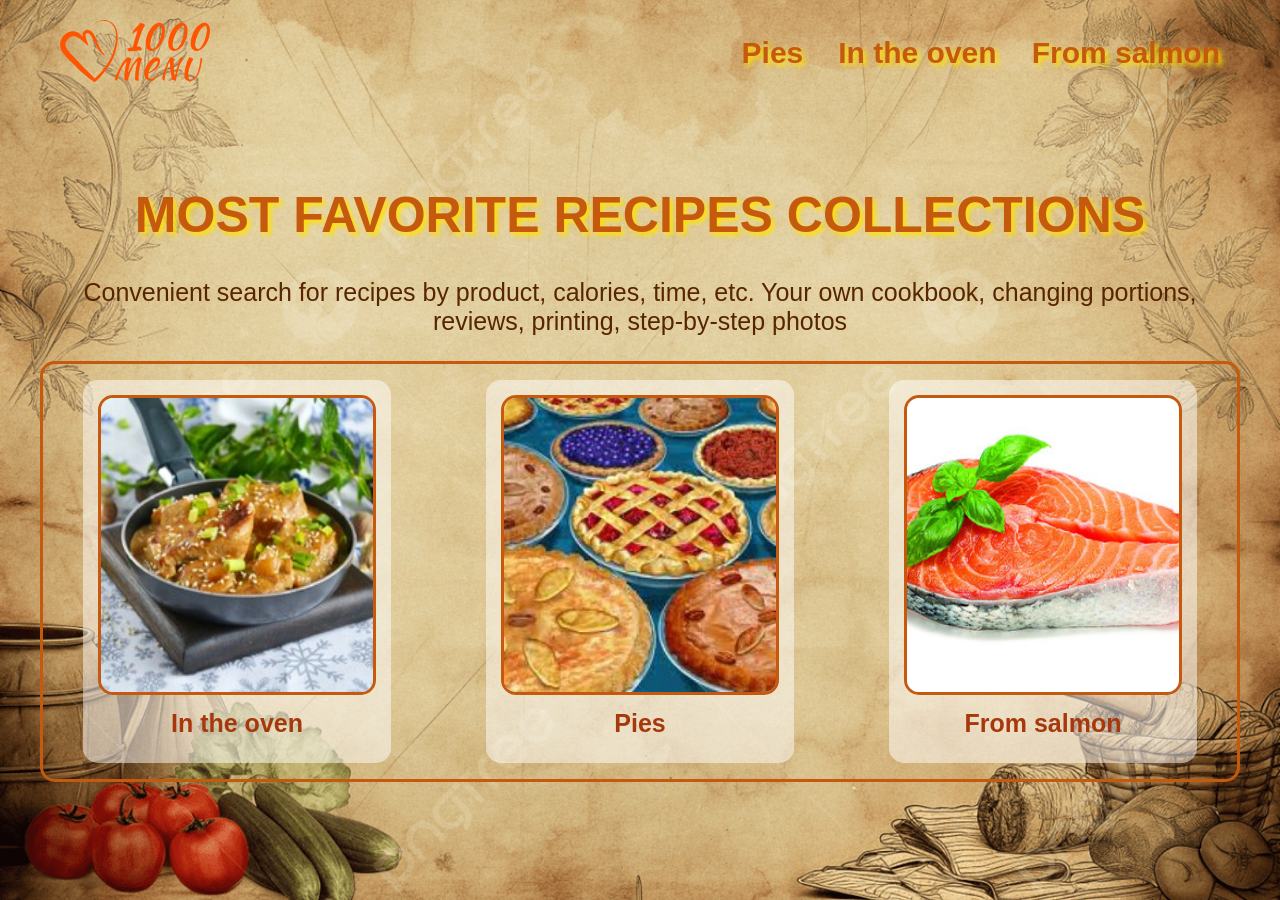
<file: index.htm>
<!DOCTYPE html>
<html lang="en">

<head>
  <meta charset="UTF-8">
  <meta name="viewport" content="width=device-width, initial-scale=1.0">
  <title>Odin Recipes</title>
  <link rel="stylesheet" href="./CSS/style.css">
</head>

<body>
  <header class="header">
    <div class="container">
      <div class="header-inner">
        <a href="#"><img class="logo" src="./images/logo.svg" alt="Logo site"></a>
        <nav class="menu">
          <ul class="menu-list">
            <li class="menu-item">
              <a href="" class="menu-link">Pies</a>
            </li>
            <li class="menu-item">
              <a href="" class="menu-link">In the oven</a>
            </li>
            <li class="menu-item">
              <a href="" class="menu-link">From salmon</a>
            </li>
          </ul>
        </nav>
      </div>
    </div>
  </header>

  <main class="main">
    <div class="container">
      <h1 class="main-title">MOST FAVORITE RECIPES COLLECTIONS</h1>
      <p class="main-text">Convenient search for recipes by product, calories, time, etc. Your own cookbook, changing
        portions, reviews, printing, step-by-step photos</p>
      <div class="recipes-images">
        <a href="./oven.html" target="_blank" rel="noopener noreferrer">
          <figure>
            <img class="recipes-images-img" src="./images/oven.jpg" alt="In the oven">
            <figcaption class="recipes-images-caption">In the oven</figcaption>
          </figure>
        </a>

        <a href="./pies.html" target="_blank" rel="noopener noreferrer">
          <figure>
            <img class="recipes-images-img" src="./images/pie.jpg" alt="Pies">
            <figcaption class="recipes-images-caption">Pies</figcaption>
          </figure>
        </a>

        <a href="./recipes/salmon.html" target="_blank" rel="noopener noreferrer">
          <figure>
            <img class="recipes-images-img" src="./images/salmon.jpg" alt="From salmon">
            <figcaption class="recipes-images-caption">From salmon</figcaption>
          </figure>
        </a>

      </div>
    </div>
  </main>

</body>

</html>
</file>
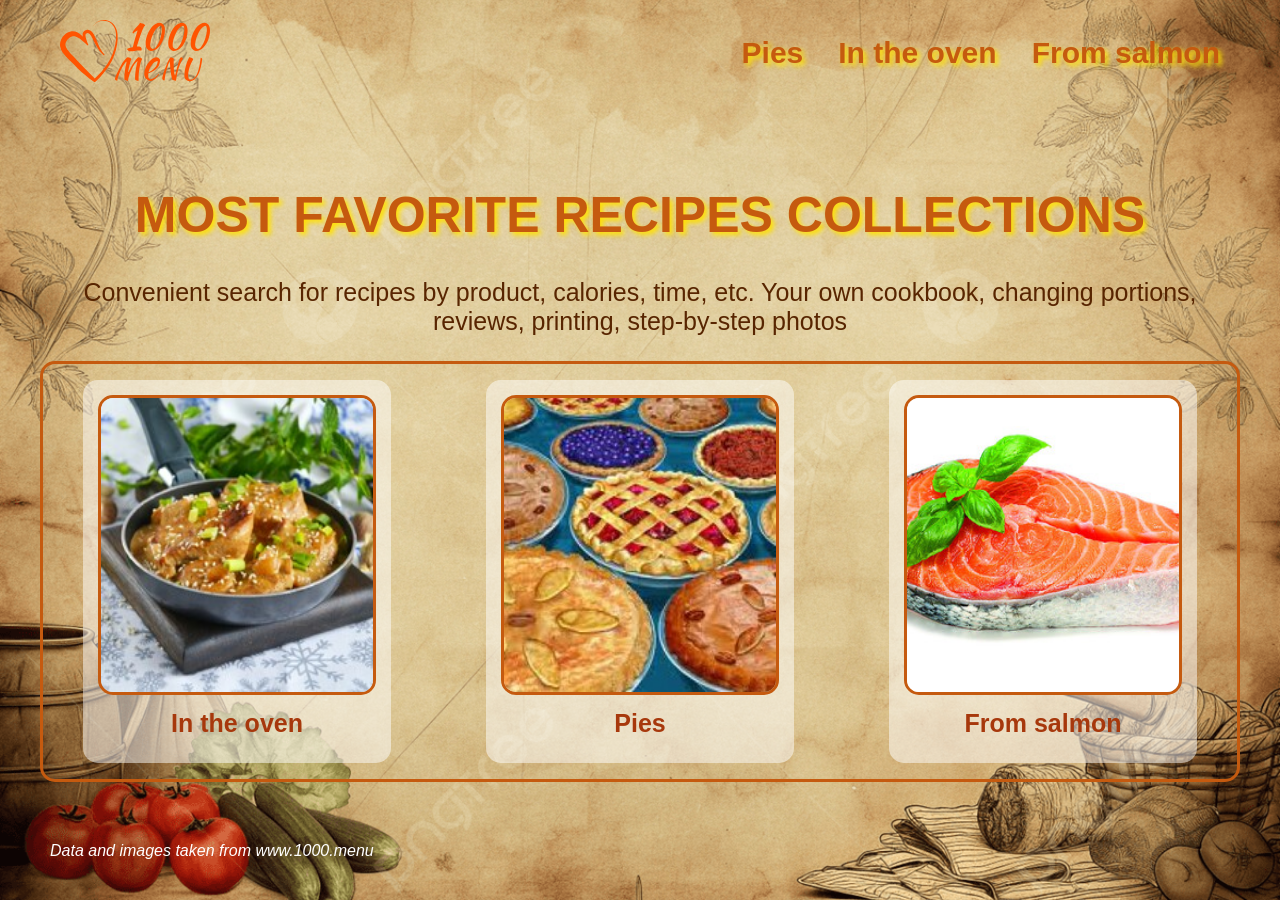
<file: index.html>
<!DOCTYPE html>
<html lang="en">

<head>
  <meta charset="UTF-8">
  <meta name="viewport" content="width=device-width, initial-scale=1.0">
  <title>Odin Recipes</title>
  <link rel="stylesheet" href="./CSS/style.css">
</head>

<body>
  <header class="header">
    <div class="container">
      <div class="header-inner">
        <a href="#"><img class="logo" src="./images/logo.svg" alt="Logo site"></a>
        <nav class="menu">
          <ul class="menu-list">
            <li class="menu-item">
              <a href="./recipes/pies.html" class="menu-link">Pies</a>
            </li>
            <li class="menu-item">
              <a href="./recipes/oven.html" class="menu-link">In the oven</a>
            </li>
            <li class="menu-item">
              <a href="./recipes/salmon.html" class="menu-link">From salmon</a>
            </li>
          </ul>
        </nav>
      </div>
    </div>
  </header>

  <main class="main">
    <div class="container">
      <h1 class="main-title">MOST FAVORITE RECIPES COLLECTIONS</h1>
      <p class="main-text">Convenient search for recipes by product, calories, time, etc. Your own cookbook, changing
        portions, reviews, printing, step-by-step photos</p>
      <div class="recipes-images">
        <a href="./recipes/oven.html" rel="noopener noreferrer">
          <figure>
            <img class="recipes-images-img" src="./images/oven.jpg" alt="In the oven">
            <figcaption class="recipes-images-caption">In the oven</figcaption>
          </figure>
        </a>

        <a href="./recipes/pies.html" rel="noopener noreferrer">
          <figure>
            <img class="recipes-images-img" src="./images/pie.jpg" alt="Pies">
            <figcaption class="recipes-images-caption">Pies</figcaption>
          </figure>
        </a>

        <a href="./recipes/salmon.html" rel="noopener noreferrer">
          <figure>
            <img class="recipes-images-img" src="./images/salmon.jpg" alt="From salmon">
            <figcaption class="recipes-images-caption">From salmon</figcaption>
          </figure>
        </a>
      </div>
    </div>
  </main>
  <footer class="footer">
    <address>Data and images taken from www.1000.menu</address>
  </footer>

</body>

</html>
</file>
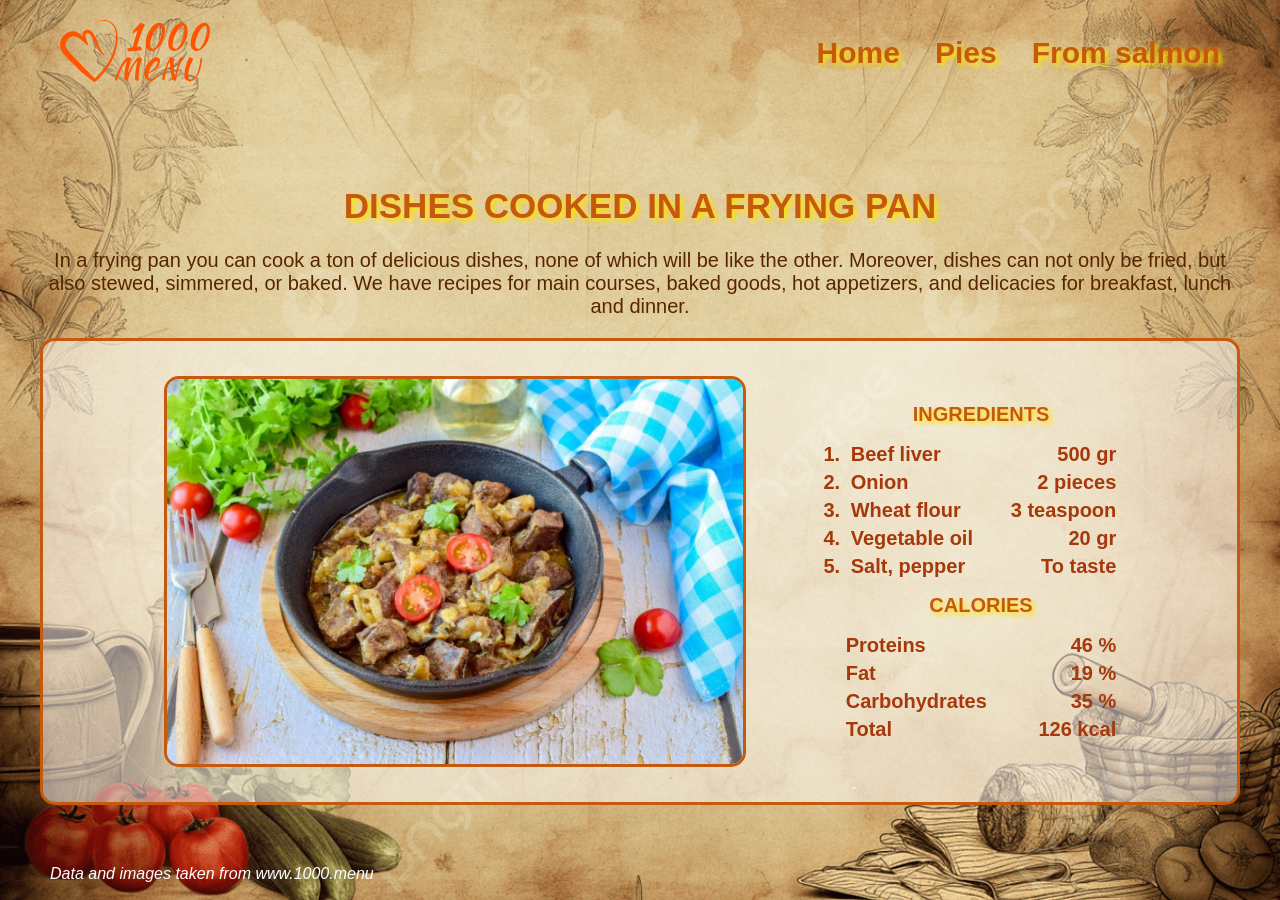
<file: recipes/oven.html>
<!DOCTYPE html>
<html lang="en">

<head>
  <meta charset="UTF-8">
  <meta name="viewport" content="width=device-width, initial-scale=1.0">
  <title>In the oven</title>
  <link rel="stylesheet" href="../CSS/style.css">
</head>

<body>
  <header class="header">
    <div class="container">
      <div class="header-inner">
        <a href="#"><img class="logo" src="../images/logo.svg" alt="Logo site"></a>
        <nav class="menu">
          <ul class="menu-list">
            <li class="menu-item">
              <a href="../index.html" class="menu-link" rel="noopener noreferrer">Home</a>
            </li>
            <li class="menu-item">
              <a href="./pies.html" class="menu-link" rel="noopener noreferrer">Pies</a>
            </li>
            <li class="menu-item">
              <a href="./salmon.html" class="menu-link" rel="noopener noreferrer">From salmon</a>
            </li>
          </ul>
        </nav>
      </div>
    </div>
  </header>

  <main class="main">
    <div class="container">
      <h1 class="main-title-recipe">DISHES COOKED IN A FRYING PAN</h1>
      <p class="main-text-recipe">In a frying pan you can cook a ton of delicious dishes, none of which will be like the
        other. Moreover, dishes can not only be fried, but also stewed, simmered, or baked. We have recipes for main
        courses, baked goods, hot appetizers, and delicacies for breakfast, lunch and dinner.</p>
      <div class="main-wrapper">
        <img class="liver-img" src="../images/pechen.jpg" alt="Beet liver in the oven">

        <div class="main-inner">
          <div class="main-ingr">
            <h2 class="ingr-title">Ingredients</h2>
            <ol class="ingr-list">
              <li class="ingr-number">
                <div class="ingr-inner">
                  <span class="ingr-item">Beef liver</span>
                  <span class="weight">500 gr</span>
                </div>
              </li>
              <li class="ingr-number">
                <div class="ingr-inner">
                  <span class="ingr-item">Onion</span>
                  <span class="weight">2 pieces</span>
                </div>
              </li>
              <li class="ingr-number">
                <div class="ingr-inner">
                  <span class="ingr-item">Wheat flour</span>
                  <span class="weight">3 teaspoon</span>
                </div>
              </li>
              <li class="ingr-number">
                <div class="ingr-inner">
                  <span class="ingr-item">Vegetable oil</span>
                  <span class="weight">20 gr</span>
                </div>
              </li>
              <li class="ingr-number">
                <div class="ingr-inner">
                  <span class="ingr-item">Salt, pepper</span>
                  <span class="weight">To taste</span>
                </div>
              </li>
            </ol>
          </div>

          <div class="main-calor">
            <h2 class="calor-title">Calories</h2>
            <ul class="calor-list">
              <li class="calor-inner">
                <span class="calor-item">Proteins</span>
                <span class="weight">46 %</span>
              </li>
              <li class="calor-inner">
                <span class="calor-item">Fat</span>
                <span class="weight">19 %</span>
              </li>
              <li class="calor-inner">
                <span class="calor-item">Carbohydrates</span>
                <span class="weight">35 %</span>
              </li>
              <li class="calor-inner">
                <span class="calor-item">Total</span>
                <span class="weight">126 kcal</span>
              </li>
            </ul>
          </div>
        </div>

      </div>
    </div>
  </main>
  <footer class="footer">
    <address>Data and images taken from www.1000.menu</address>
  </footer>

</body>

</html>
</file>
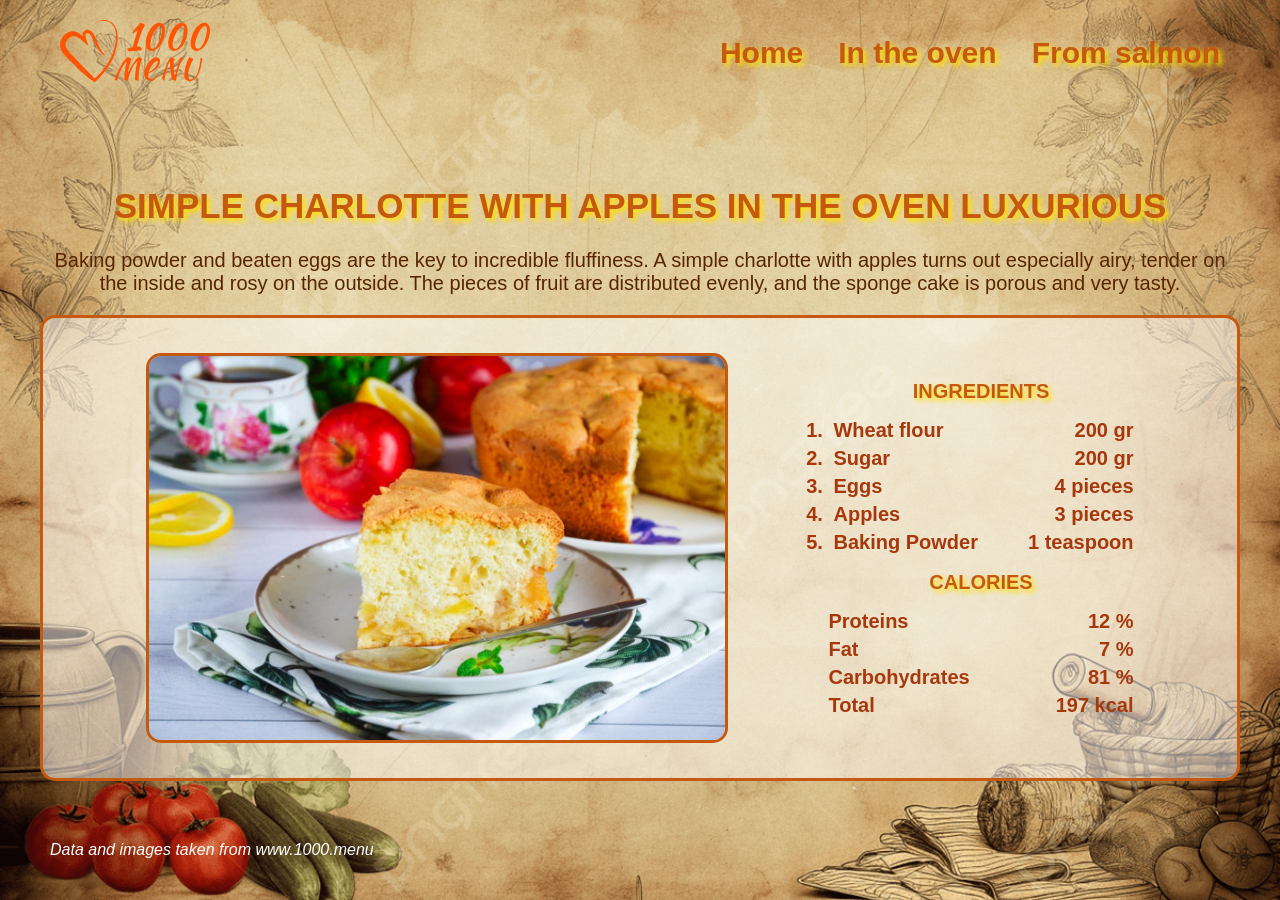
<file: recipes/pies.html>
<!DOCTYPE html>
<html lang="en">

<head>
  <meta charset="UTF-8">
  <meta name="viewport" content="width=device-width, initial-scale=1.0">
  <title>Pies</title>
  <link rel="stylesheet" href="../CSS/style.css">
</head>

<body>
  <header class="header">
    <div class="container">
      <div class="header-inner">
        <a href="#"><img class="logo" src="../images/logo.svg" alt="Logo site"></a>
        <nav class="menu">
          <ul class="menu-list">
            <li class="menu-item">
              <a href="../index.html" class="menu-link" rel="noopener noreferrer">Home</a>
            </li>
            <li class="menu-item">
              <a href="./oven.html" class="menu-link" rel="noopener noreferrer">In the oven</a>
            </li>
            <li class="menu-item">
              <a href="./salmon.html" class="menu-link" rel="noopener noreferrer">From salmon</a>
            </li>
          </ul>
        </nav>
      </div>
    </div>
  </header>

  <main class="main">
    <div class="container">
      <h1 class="main-title-recipe">SIMPLE CHARLOTTE WITH APPLES IN THE OVEN LUXURIOUS</h1>
      <p class="main-text-recipe">Baking powder and beaten eggs are the key to incredible fluffiness. A simple charlotte
        with apples turns out especially airy, tender on the inside and rosy on the outside. The pieces of fruit are
        distributed evenly, and the sponge cake is porous and very tasty.</p>

      <div class="main-wrapper">
        <img class="sharlotte-img" src="../images/prostaya-sharlotka_1.jpg" alt="Simple charlotte">

        <div class="main-inner">
          <div class="main-ingr">
            <h2 class="ingr-title">Ingredients</h2>
            <ol class="ingr-list">
              <li class="ingr-number">
                <div class="ingr-inner">
                  <span class="ingr-item">Wheat flour</span>
                  <span class="weight">200 gr</span>
                </div>
              </li>
              <li class="ingr-number">
                <div class="ingr-inner">
                  <span class="ingr-item">Sugar</span>
                  <span class="weight">200 gr</span>
                </div>
              </li>
              <li class="ingr-number">
                <div class="ingr-inner">
                  <span class="ingr-item">Eggs</span>
                  <span class="weight">4 pieces</span>
                </div>
              </li>
              <li class="ingr-number">
                <div class="ingr-inner">
                  <span class="ingr-item">Apples</span>
                  <span class="weight">3 pieces</span>
                </div>
              </li>
              <li class="ingr-number">
                <div class="ingr-inner">
                  <span class="ingr-item">Baking Powder</span>
                  <span class="weight">1 teaspoon</span>
                </div>
              </li>
            </ol>
          </div>

          <div class="main-calor">
            <h2 class="calor-title">Calories</h2>
            <ul class="calor-list">
              <li class="calor-inner">
                <span class="calor-item">Proteins</span>
                <span class="weight">12 %</span>
              </li>
              <li class="calor-inner">
                <span class="calor-item">Fat</span>
                <span class="weight">7 %</span>
              </li>
              <li class="calor-inner">
                <span class="calor-item">Carbohydrates</span>
                <span class="weight">81 %</span>
              </li>
              <li class="calor-inner">
                <span class="calor-item">Total</span>
                <span class="weight">197 kcal</span>
              </li>
            </ul>
          </div>
        </div>



      </div>
    </div>
  </main>
  <footer class="footer">
    <address>Data and images taken from www.1000.menu</address>
  </footer>

</body>

</html>
</file>
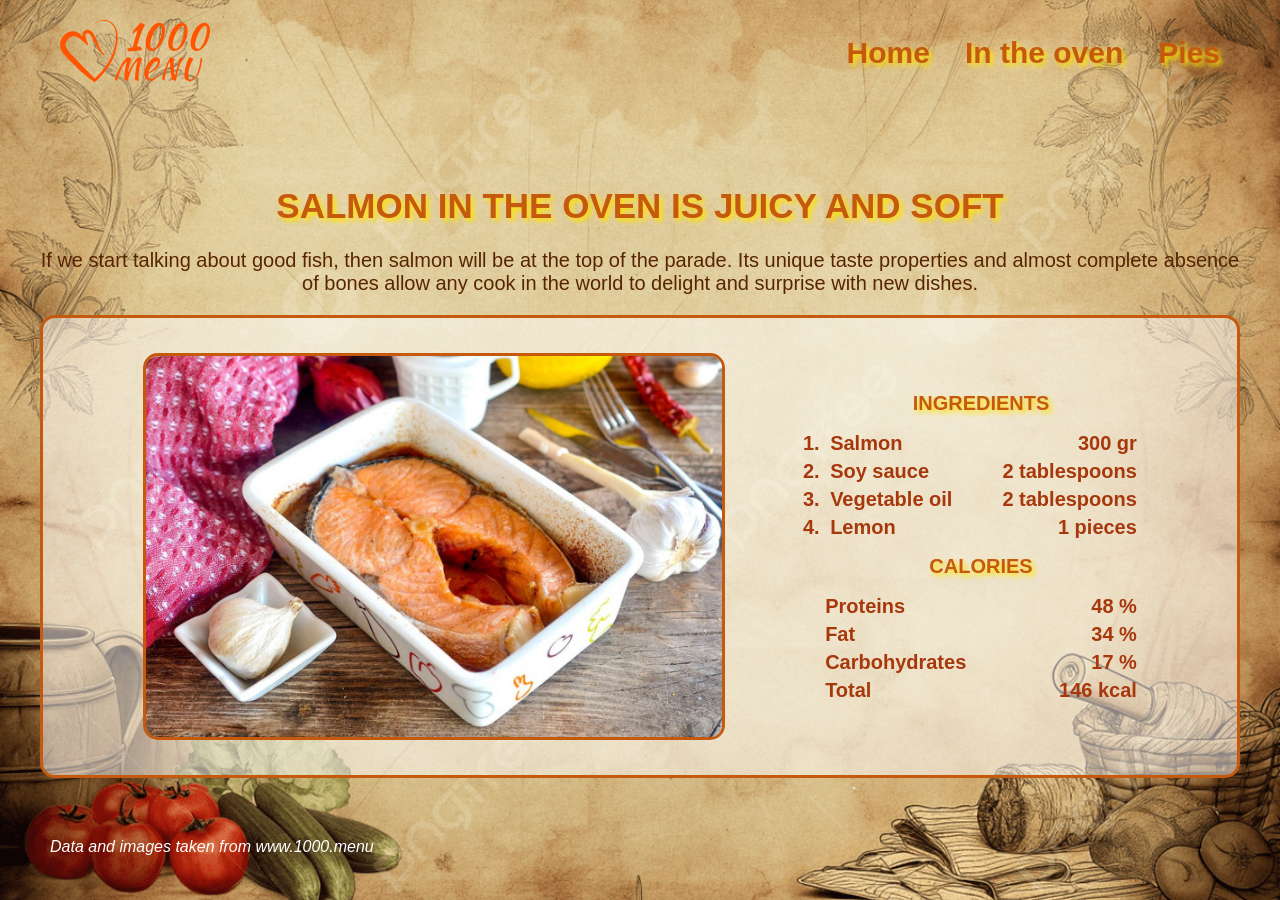
<file: recipes/salmon.html>
<!DOCTYPE html>
<html lang="en">

<head>
  <meta charset="UTF-8">
  <meta name="viewport" content="width=device-width, initial-scale=1.0">
  <title>From salmon</title>
  <link rel="stylesheet" href="../CSS/style.css">
</head>

<body>
  <header class="header">
    <div class="container">
      <div class="header-inner">
        <a href="#"><img class="logo" src="../images/logo.svg" alt="Logo site"></a>
        <nav class="menu">
          <ul class="menu-list">
            <li class="menu-item">
              <a href="../index.html" class="menu-link" rel="noopener noreferrer">Home</a>
            </li>
            <li class="menu-item">
              <a href="./oven.html" class="menu-link" rel="noopener noreferrer">In the oven</a>
            </li>
            <li class="menu-item">
              <a href="./pies.html" class="menu-link" rel="noopener noreferrer">Pies</a>
            </li>
          </ul>
        </nav>
      </div>
    </div>
  </header>

  <main class="main">
    <div class="container">
      <h1 class="main-title-recipe">Salmon in the oven is juicy and soft</h1>
      <p class="main-text-recipe">If we start talking about good fish, then salmon will be at the top of the parade. Its
        unique taste properties and almost complete absence of bones allow any cook in the world to delight and surprise
        with new dishes.</p>
      <div class="main-wrapper">
        <img class="sharlotte-img" src="../images/semga.jpg" alt="Salmon">

        <div class="main-inner">
          <div class="main-ingr">
            <h2 class="ingr-title">Ingredients</h2>
            <ol class="ingr-list">
              <li class="ingr-number">
                <div class="ingr-inner">
                  <span class="ingr-item">Salmon</span>
                  <span class="weight">300 gr</span>
                </div>
              </li>
              <li class="ingr-number">
                <div class="ingr-inner">
                  <span class="ingr-item">Soy sauce</span>
                  <span class="weight">2 tablespoons</span>
                </div>
              </li>
              <li class="ingr-number">
                <div class="ingr-inner">
                  <span class="ingr-item">Vegetable oil</span>
                  <span class="weight">2 tablespoons</span>
                </div>
              </li>
              <li class="ingr-number">
                <div class="ingr-inner">
                  <span class="ingr-item">Lemon</span>
                  <span class="weight">1 pieces</span>
                </div>
              </li>
            </ol>
          </div>

          <div class="main-calor">
            <h2 class="calor-title">Calories</h2>
            <ul class="calor-list">
              <li class="calor-inner">
                <span class="calor-item">Proteins</span>
                <span class="weight">48 %</span>
              </li>
              <li class="calor-inner">
                <span class="calor-item">Fat</span>
                <span class="weight">34 %</span>
              </li>
              <li class="calor-inner">
                <span class="calor-item">Carbohydrates</span>
                <span class="weight">17 %</span>
              </li>
              <li class="calor-inner">
                <span class="calor-item">Total</span>
                <span class="weight">146 kcal</span>
              </li>
            </ul>
          </div>
        </div>       
      </div>
    </div>
  </main>
  <footer class="footer">
    <address>Data and images taken from www.1000.menu</address>
  </footer>

</body>

</html>
</file>
<file: CSS/style.css>
html {
  box-sizing: border-box;
  height: 100vh;
  background-image: url(../images/first-bg.jpg);
  background-size: cover;
  background-repeat: no-repeat;
  background-position: center bottom;
}

*,
*::before,
*::after {
  box-sizing: inherit;
}

body {
  margin: 0;
  padding: 0;
  font-family: sans-serif;
}

ul {
  list-style: none;
  padding: 0;
}

a {
  text-decoration: none;
}

.container {
  max-width: 1200px;
  margin: 0 auto;
}

.logo {
  width: 150px;
}

.header-inner {
  display: flex;
  justify-content: space-between;
  padding: 20px;
  align-items: center;
  margin-block-end: 80px;
}

.menu-list {
  display: flex;
  justify-content: space-between;
  gap: 35px;
}

.menu-link {
  font-size: 30px;
  font-weight: bold;
  color: rgb(197, 90, 15);
  text-shadow: 3px 3px 5px #ffe100;
}

.menu-link:hover {
  border-bottom: 3px solid rgb(197, 90, 15);
  color: rgba(197, 90, 15, 0.5);
}

.main {
  text-align: center;
}

.main-title {
  font-size: 50px;
  color: rgb(197, 90, 15);
  text-shadow: 3px 3px 5px #ffe100;
}

.main-title-recipe {
  font-size: 35px;
  color: rgb(197, 90, 15);
  text-shadow: 3px 3px 5px #ffe100;
  text-transform: uppercase;
}

.main-text {
  font-size: 25px;
  color: rgb(88, 37, 1);
}

.main-text-recipe {
  font-size: 20px;
  color: rgb(88, 37, 1);
}

.recipes-images {
  display: flex;
  justify-content: space-between;
  gap: 15px;
  border: 3px solid rgb(197, 90, 15);
  border-radius: 15px;

}

.recipes-images-img {
  width: 100%;
  height: 300px;
  border: 3px solid rgb(197, 90, 15);
  border-radius: 15px;
}

.recipes-images-caption {
  padding: 10px;
  font-size: 25px;
  color: rgb(167, 56, 12);
  text-align: center;
  font-weight: bold;
}

figure {
  padding: 15px;
  background-color: rgba(255, 255, 255, 0.5);
  border-radius: 15px;
}

.main-wrapper {
  display: flex;
  justify-content: center;
  align-items: center;
  padding: 15px;
  background-color: rgba(255, 255, 255, 0.5);
  border: 3px solid rgb(197, 90, 15);
  border-radius: 15px;
  gap: 100px;
}

.sharlotte-img, .liver-img {
  width: 50%;
  margin-block: 20px;
  border: 3px solid rgb(197, 90, 15);
  border-radius: 15px;
}

.ingr-title, .calor-title {
  font-size: 20px;
  color: rgb(197, 90, 15);
  text-shadow: 3px 3px 5px #ffe100;
  text-transform: uppercase;
}

.ingr-number {
  font-weight: bold;
  font-size: 20px;
  color: rgb(167, 56, 12);
  padding-inline-start: 5px;
} 

.ingr-inner, .calor-inner {
  display: flex;
  justify-content: space-between;
  align-items: center;
  gap: 50px;
  font-size: 20px;
  color: rgb(167, 56, 12);
  font-weight: bold;
  margin-block-end: 5px;
} 

.ingr-list {
  padding: 0;
}

.main {
  margin-block-end: 60px;
}

.footer {
  color: white;
  padding-left: 50px;
}
</file>
